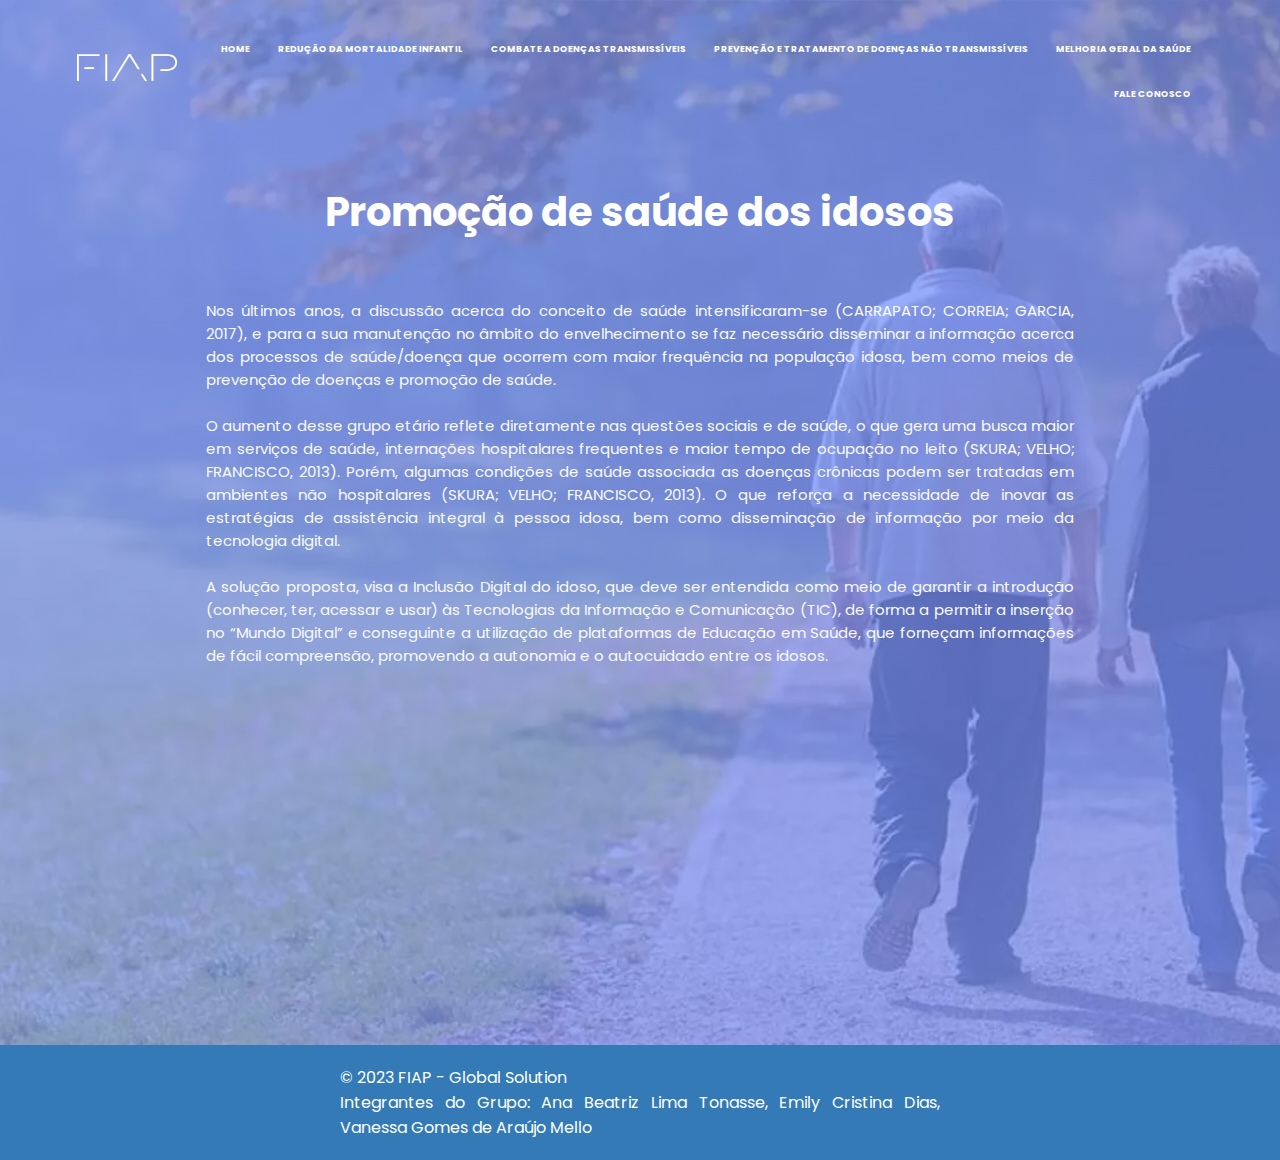
<file: index.html>
<!DOCTYPE html>
<html lang="pt-br">
  <head>
    <title>FIAP - Global Solution</title>
    <meta charset="utf-8" />
    <meta name="viewport" content="width=device-width, initial-scale=1" />

    <link rel="stylesheet" href="./css/shared.css" />
    <link rel="preconnect" href="https://fonts.googleapis.com" />
    <link rel="preconnect" href="https://fonts.gstatic.com" crossorigin />
    <link
      href="https://fonts.googleapis.com/css2?family=Poppins:wght@200;300;400;600;700&display=swap"
      rel="stylesheet"
    />
    <link
      rel="stylesheet"
      href="https://cdnjs.cloudflare.com/ajax/libs/font-awesome/6.4.0/css/all.min.css"
    />
  </head>
  <body>
    <section class="landing-page-header">
      <nav>
        <a href="index.html"> <img src="img/logo.png" alt="Logo Fiap" /></a>
        <div class="nav-links" id="navLinks">
          <i class="fa fa-times" onclick="hideMenu()"></i>
          <ul>
            <li><a href="index.html"><b>HOME</b></a></li>
            <li><a href="infantil.html"><b>REDUÇÃO DA MORTALIDADE INFANTIL</b></a></li>
            <li><a href="combate.html"><b>COMBATE A DOENÇAS TRANSMISSÍVEIS</b></a></li>
            <li>
              <a href="dados.html"
                ><b>PREVENÇÃO E TRATAMENTO DE DOENÇAS NÃO TRANSMISSÍVEIS</b></a
              >
            </li>
            <li><a href="fome.html"><b>MELHORIA GERAL DA SAÚDE</b></a></li>
            <li><a href="fale.html"><b>FALE CONOSCO</b></a></li>
          </ul>
        </div>
        <i class="fa fa-bars" onclick="showMenu()"></i>
      </nav>

      <div class="text-box">
        <h1>Promoção de saúde dos idosos</h1>
        <p>
          Nos últimos anos, a discussão acerca do conceito de saúde intensificaram-se
          (CARRAPATO; CORREIA; GARCIA, 2017), e para a sua manutenção no âmbito do
          envelhecimento se faz necessário disseminar a informação acerca dos processos de saúde/doença que  ocorrem com maior frequência na população idosa, bem como meios de
          prevenção de doenças e promoção de saúde.
          <br />
          <br />
    
          O aumento desse grupo etário reflete diretamente nas questões sociais e de saúde, o
          que gera uma busca maior em serviços de saúde, internações hospitalares frequentes e maior
          tempo de ocupação no leito (SKURA; VELHO; FRANCISCO, 2013). Porém, algumas
          condições de saúde associada as doenças crônicas podem ser tratadas em ambientes não
          hospitalares (SKURA; VELHO; FRANCISCO, 2013). O que reforça a necessidade de inovar
          as estratégias de assistência integral à pessoa idosa, bem como disseminação de informação
          por meio da tecnologia digital.
         <br />
         <br />

         A solução proposta, visa a Inclusão Digital do idoso, que deve ser entendida como meio de garantir a introdução (conhecer, ter, acessar e usar) às Tecnologias da Informação e Comunicação (TIC), de forma a permitir a inserção no “Mundo Digital” e conseguinte a utilização de plataformas de Educação em Saúde, que forneçam informações de fácil compreensão, promovendo a autonomia e o autocuidado entre os idosos.
        </p>

        <iframe
          width="560"
          height="315"
          src="https://www.youtube.com/embed/nD5hLgV888E"
          title="YouTube video player"
          frameborder="0"
          allow="accelerometer; autoplay; clipboard-write; encrypted-media; gyroscope; picture-in-picture; web-share"
          allowfullscreen
        ></iframe>
      
    </section>
    </div>

    <footer>
      <div class="footer-content">
        <p>&copy; 2023 FIAP - Global Solution</p>
        <p>Integrantes do Grupo: Ana Beatriz Lima Tonasse, Emily Cristina Dias, Vanessa Gomes de Araújo Mello</p>
      </div>
    </footer>

  </body>
</html>
</file>
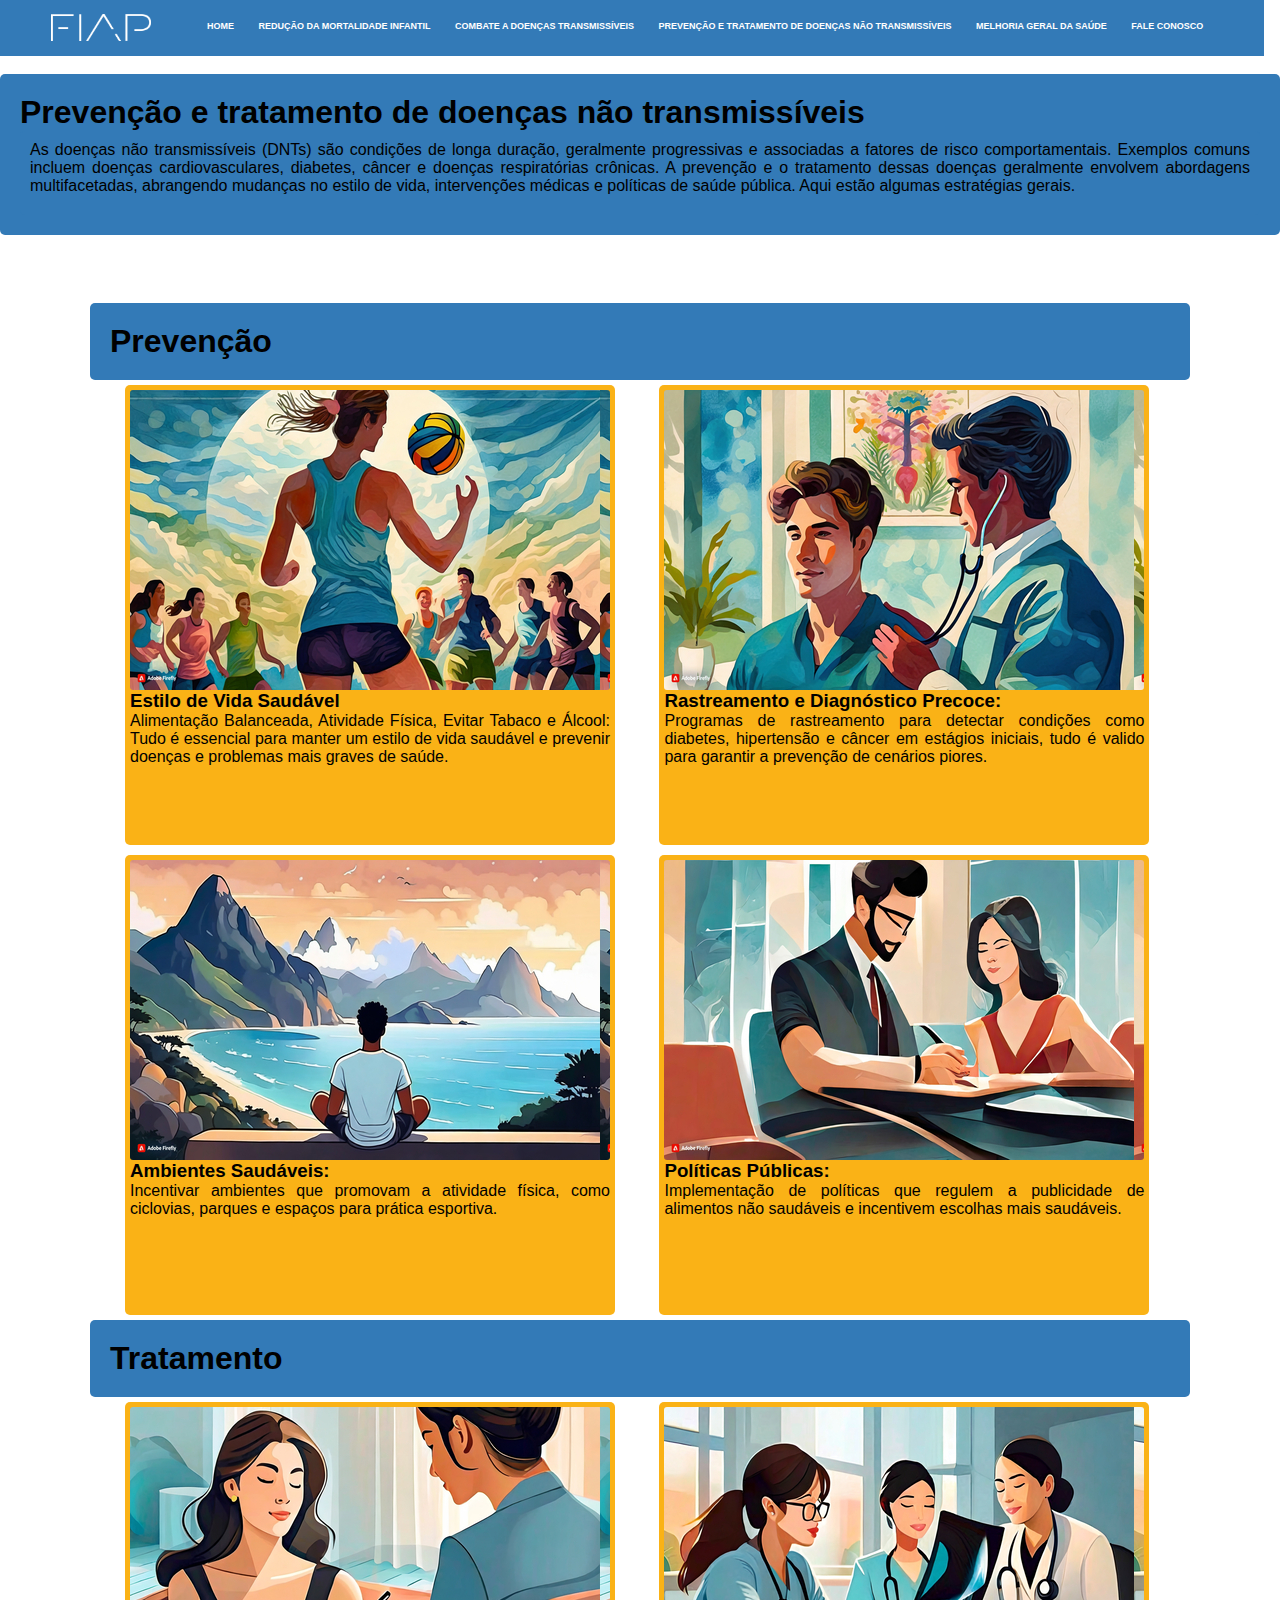
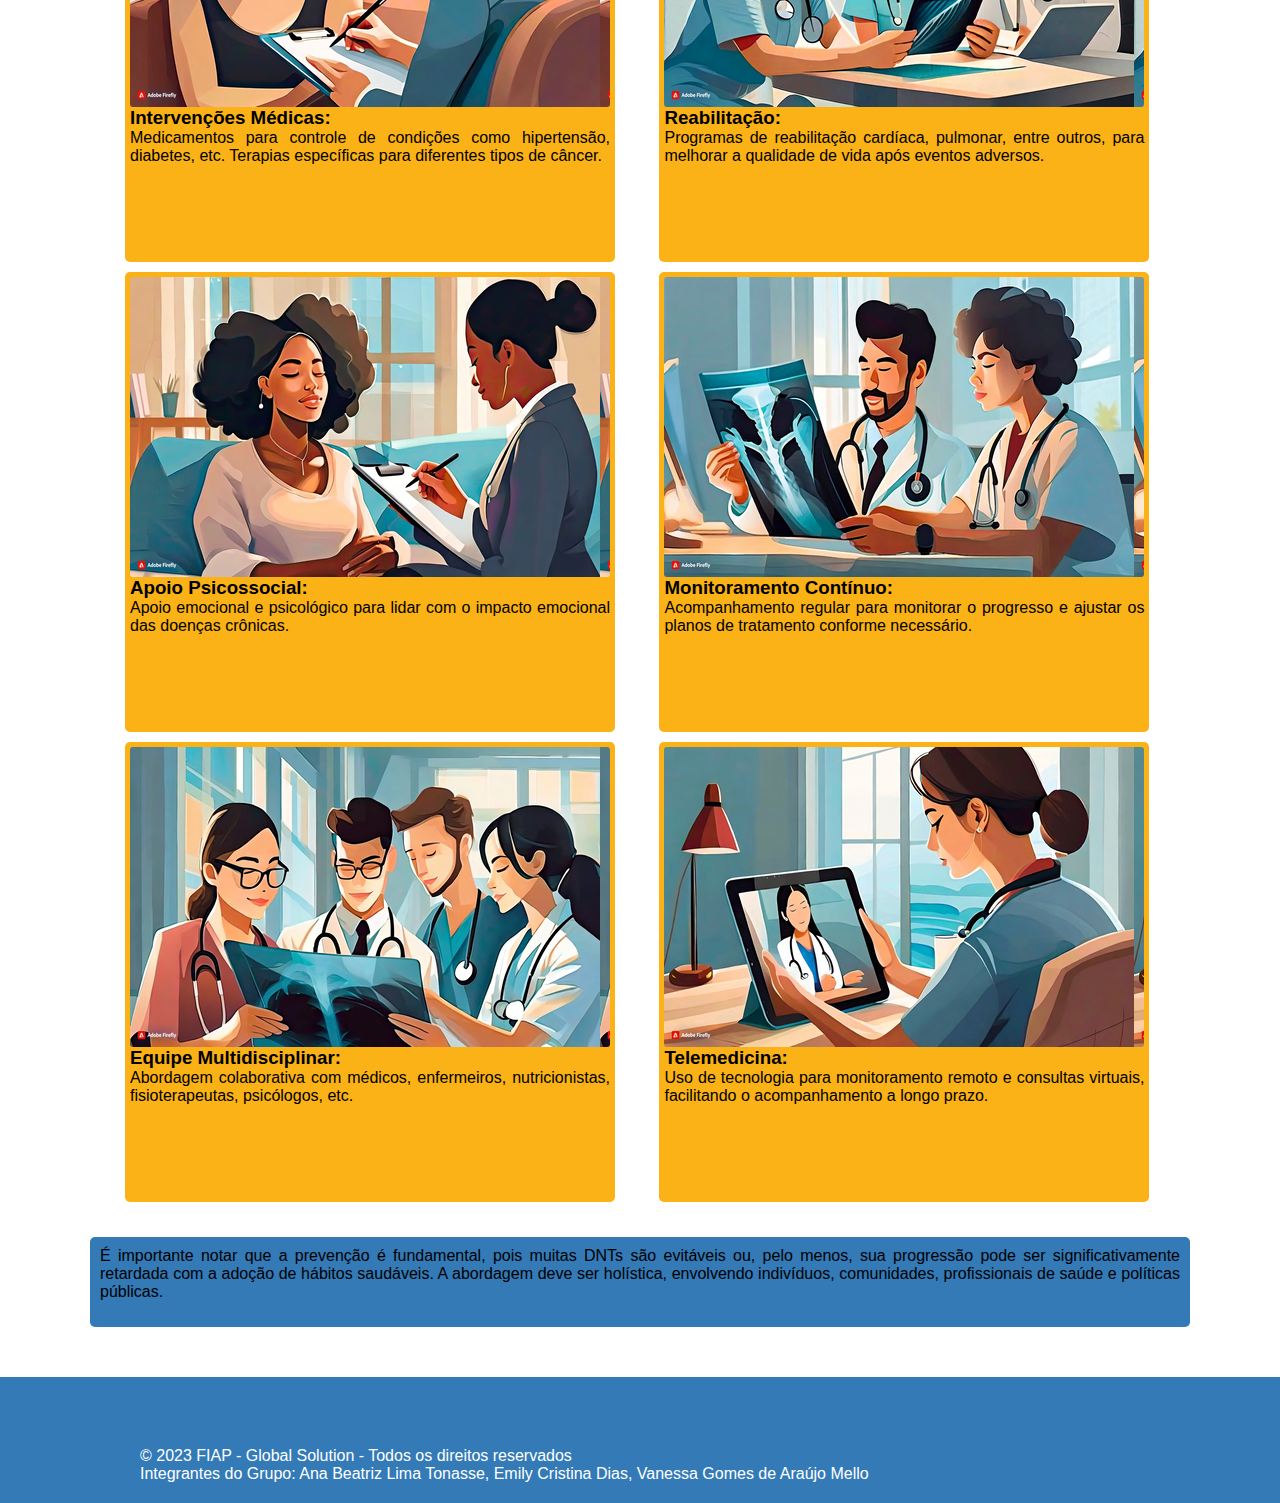
<file: DNTS.html>
<html lang=”pt-br”>

<head>
    <meta charset="utf-8">
    <meta http-equiv="X-UA-Compatible" content="IE-edge">
    <meta name="viewport" content="width=device-width, initial-scale=1">
    <script src="./JS/scriptMGS.js"></script>
    <link rel="stylesheet" href="./css/styleMGS.css">
    <title>Melhoria Geral da Saúde</title>
</head>

<body>

    <nav>
        <a href="index.html"> <img src="img/logo.png" alt="Logo Fiap" /></a>
        <div class="nav-links" id="navLinks">
          <i class="fa fa-times" onclick="hideMenu()"></i>
          <ul>
            <li><a href="index.html"><b>HOME</b></a></li>
            <li><a href="infantil.html"><b>REDUÇÃO DA MORTALIDADE INFANTIL</b></a></li>
            <li><a href="combate.html"><b>COMBATE A DOENÇAS TRANSMISSÍVEIS</b></a></li>
            <li>
              <a href="DNTS.html"
                ><b>PREVENÇÃO E TRATAMENTO DE DOENÇAS NÃO TRANSMISSÍVEIS</b></a
              >
            </li>
            <li><a href="MGS.html"><b>MELHORIA GERAL DA SAÚDE</b></a></li>
            <li><a href="fale.html"><b>FALE CONOSCO</b></a></li>
          </ul>
        </div>
        <i class="fa fa-bars" onclick="showMenu()"></i>
      </nav>

    </br>


    <div class="titulo">
        <h1> Prevenção e tratamento de doenças não transmissíveis </h1>

        <div class="paragrafo1">
            <p> As doenças não transmissíveis (DNTs) são condições de longa duração, geralmente
                progressivas e associadas a fatores de risco comportamentais. Exemplos comuns
                incluem doenças cardiovasculares, diabetes, câncer e doenças respiratórias crônicas.
                A prevenção e o tratamento dessas doenças geralmente envolvem abordagens
                multifacetadas, abrangendo mudanças no estilo de vida, intervenções médicas e
                políticas de saúde pública. Aqui estão algumas estratégias gerais.
            </p>
        </div>
    </div>
</br>
<div class="conteudo">
    <div class="titulo">
        <h1> Prevenção </h1>
    </div>

    <div class="bloco">
        <div id="img9"> </div>
        <h3>Estilo de Vida Saudável</h3>
        <p> Alimentação Balanceada, 
            Atividade Física,
            Evitar Tabaco e Álcool: Tudo é essencial para manter um estilo de vida saudável e prevenir
            doenças e problemas mais graves de saúde.
        </p>

    </div>

    <div class="bloco">
        <div id="img10"> </div>
        <h3>Rastreamento e Diagnóstico Precoce:</h3>
        <p> Programas de rastreamento para detectar condições como diabetes, hipertensão
            e câncer em estágios iniciais, tudo é valido para garantir a prevenção de cenários piores.
        </p>

    </div>

    <div class="bloco">
        <div id="img11"> </div>
        <h3>Ambientes Saudáveis:</h3>
        <p> Incentivar ambientes que promovam a atividade física, como ciclovias,
            parques e espaços para prática esportiva.
        </p>

    </div>

    <div class="bloco">
        <div id="img12"> </div>
        <h3>Políticas Públicas:</h3>
        <p> Implementação de políticas que regulem a publicidade de alimentos não
            saudáveis e incentivem escolhas mais saudáveis.
        </p>
    </div>

    <div class="titulo">
        <h1> Tratamento </h1>
    </div>


    <div class="bloco">
        <div id="img13"> </div>
        <h3>Intervenções Médicas:</h3>
        <p> Medicamentos para controle de condições como hipertensão, diabetes, etc.
            Terapias específicas para diferentes tipos de câncer.
        </p>
    </div>

    <div class="bloco">
        <div id="img14"> </div>
        <h3>Reabilitação:</h3>
        <p> Programas de reabilitação cardíaca, pulmonar, entre outros, para melhorar
            a qualidade de vida após eventos adversos.
        </p>
    </div>

    <div class="bloco">
        <div id="img15"> </div>
        <h3>Apoio Psicossocial:</h3>
        <p> Apoio emocional e psicológico para lidar com o impacto emocional das doenças
            crônicas.
        </p>
    </div>

    <div class="bloco">
        <div id="img16"> </div>
        <h3>Monitoramento Contínuo:</h3>
        <p> Acompanhamento regular para monitorar o progresso e ajustar os planos de
            tratamento conforme necessário.
        </p>
    </div>

    <div class="bloco">
        <div id="img17"> </div>
        <h3>Equipe Multidisciplinar:</h3>
        <p> Abordagem colaborativa com médicos, enfermeiros, nutricionistas,
            fisioterapeutas, psicólogos, etc.
        </p>
    </div>

    <div class="bloco">
        <div id="img18"> </div>
        <h3>Telemedicina:</h3>
        <p> Uso de tecnologia para monitoramento remoto e consultas virtuais,
            facilitando o acompanhamento a longo prazo.
        </p>
    </div>

    <div class="paragrafo2">
        <p> É importante notar que a prevenção é fundamental, pois muitas DNTs são evitáveis 
            ou, pelo menos, sua progressão pode ser significativamente retardada com a adoção 
            de hábitos saudáveis. A abordagem deve ser holística, envolvendo indivíduos, 
            comunidades, profissionais de saúde e políticas públicas.
        </p>
    </div>
</div>

    <footer>
        <div class="footer-content">
          <p>&copy; 2023 FIAP - Global Solution - Todos os direitos reservados</p>
          <p>Integrantes do Grupo: Ana Beatriz Lima Tonasse, Emily Cristina Dias, Vanessa Gomes de Araújo Mello</p>
        </div>
      </footer>


</body>

</html>
</file>
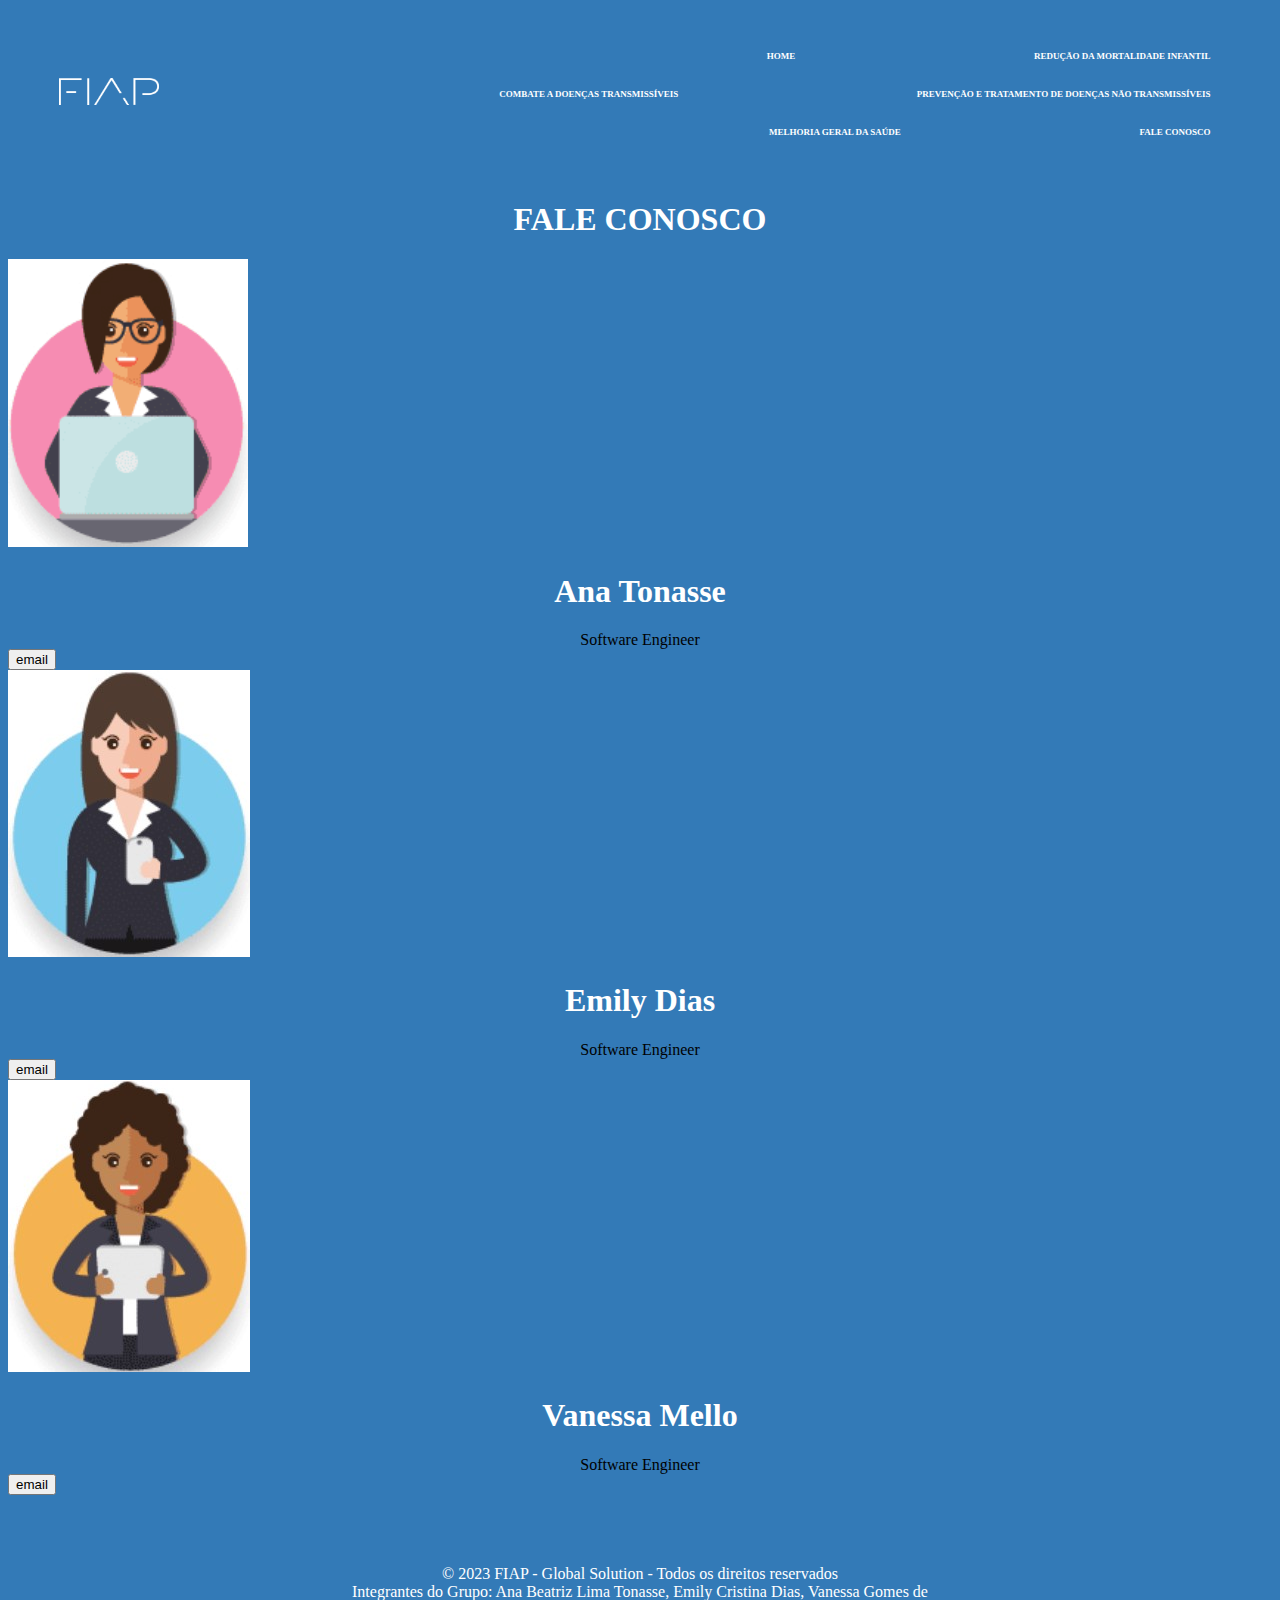
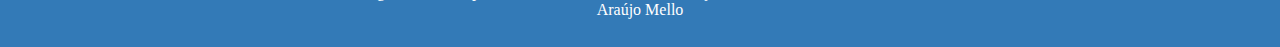
<file: fale.html>
<!DOCTYPE html>
<html lang="pt-br">
  <head>
    <title>FIAP - Global Solution</title>
    <meta charset="UTF-8" />
    <meta name="viewport" content="width=device-width, initial-scale=1.0" />

    <!-- Bootstrap CSS -->
    <link
      href="https://cdn.jsdelivr.net/npm/bootstrap@5.0.2/dist/css/bootstrap.min.css"
      rel="stylesheet"
      integrity="sha384-EVSTQN3/azprG1Anm3QDgpJLIm9Nao0Yz1ztcQTwFspd3yD65VohhpuuCOmLASjC"
      crossorigin="anonymous"
    />
    <!-- Fonts and Css-->
    <link rel="stylesheet" href="css/style.css" />
    <link rel="preconnect" href="https://fonts.googleapis.com" />
    <link rel="preconnect" href="https://fonts.gstatic.com" crossorigin />
    <link
      href="https://fonts.googleapis.com/css2?family=Poppins:wght@200;300;400;600;700&display=swap"
      rel="stylesheet"
    />
  </head>

  <body>

    <nav>
      <a href="index.html"> <img src="img/logo.png" alt="Logo Fiap" /></a>
      <div class="nav-links" id="navLinks">
        <i class="fa fa-times" onclick="hideMenu()"></i>
        <ul>
          <li><a href="index.html"><b>HOME</b></a></li>
          <li><a href="infantil.html"><b>REDUÇÃO DA MORTALIDADE INFANTIL</b></a></li>
          <li><a href="combate.html"><b>COMBATE A DOENÇAS TRANSMISSÍVEIS</b></a></li>
          <li>
            <a href="DNTS.html"
              ><b>PREVENÇÃO E TRATAMENTO DE DOENÇAS NÃO TRANSMISSÍVEIS</b></a
            >
          </li>
          <li><a href="MGS.html"><b>MELHORIA GERAL DA SAÚDE</b></a></li>
          <li><a href="fale.html"><b>FALE CONOSCO</b></a></li>
        </ul>
      </div>
      <i class="fa fa-bars" onclick="showMenu()"></i>
    </nav>
    <div class="conteiner">
      <h1>FALE CONOSCO</h1>
      <section
        class="bg-light d-flex justify-content-center align-items-center h-100 min-vh-100"
      >
        <div class="container text-center">
          <div class="row gy-2">
            <div class="col-lg-4 col-md-4">
              <div
                class="box bg-secondary h-100 d-flex p-4 flex-column text-white"
              >
                <img src="img/Ana1.png" alt="img Ana" />
                <h1>Ana Tonasse</h1>
                <p>Software Engineer</p>
                <a href="anatonasse@cti.com.br" target="_blank"
                  ><input type="button" value="email"
                /></a>
              </div>
            </div>

            <div class="col-lg-4 col-md-4">
              <div
                class="box bg-warning h-100 d-flex p-4 flex-column text-white"
              >
                <img src="img/Emily1.jpg" alt="img Emily" />
                <h1>Emily Dias</h1>
                <p>Software Engineer</p>
                <a href="emilydias@cti.com.br" target="_blank"
                  ><input type="button" value="email"
                /></a>
              </div>
            </div>

            <div class="col-lg-4 col-md-4">
              <div
                class="box bg-primary h-100 d-flex p-4 flex-column text-white"
              >
                <img src="img/Vanessa3.jpg" alt="img Vanessa" />
                <h1>Vanessa Mello</h1>
                <p>Software Engineer</p>
                <a href="vanessamello@cti.com.br" target="_blank"
                  ><input type="button" value="email"
                /></a>
              </div>
            </div>
          </div>
        </div>
      </section>

      <footer>
        <div class="footer-content">
          <p>&copy; 2023 FIAP - Global Solution - Todos os direitos reservados</p>
          <p>Integrantes do Grupo: Ana Beatriz Lima Tonasse, Emily Cristina Dias, Vanessa Gomes de Araújo Mello</p>
        </div>
      </footer>
    </div>
  </body>
</html>
</file>
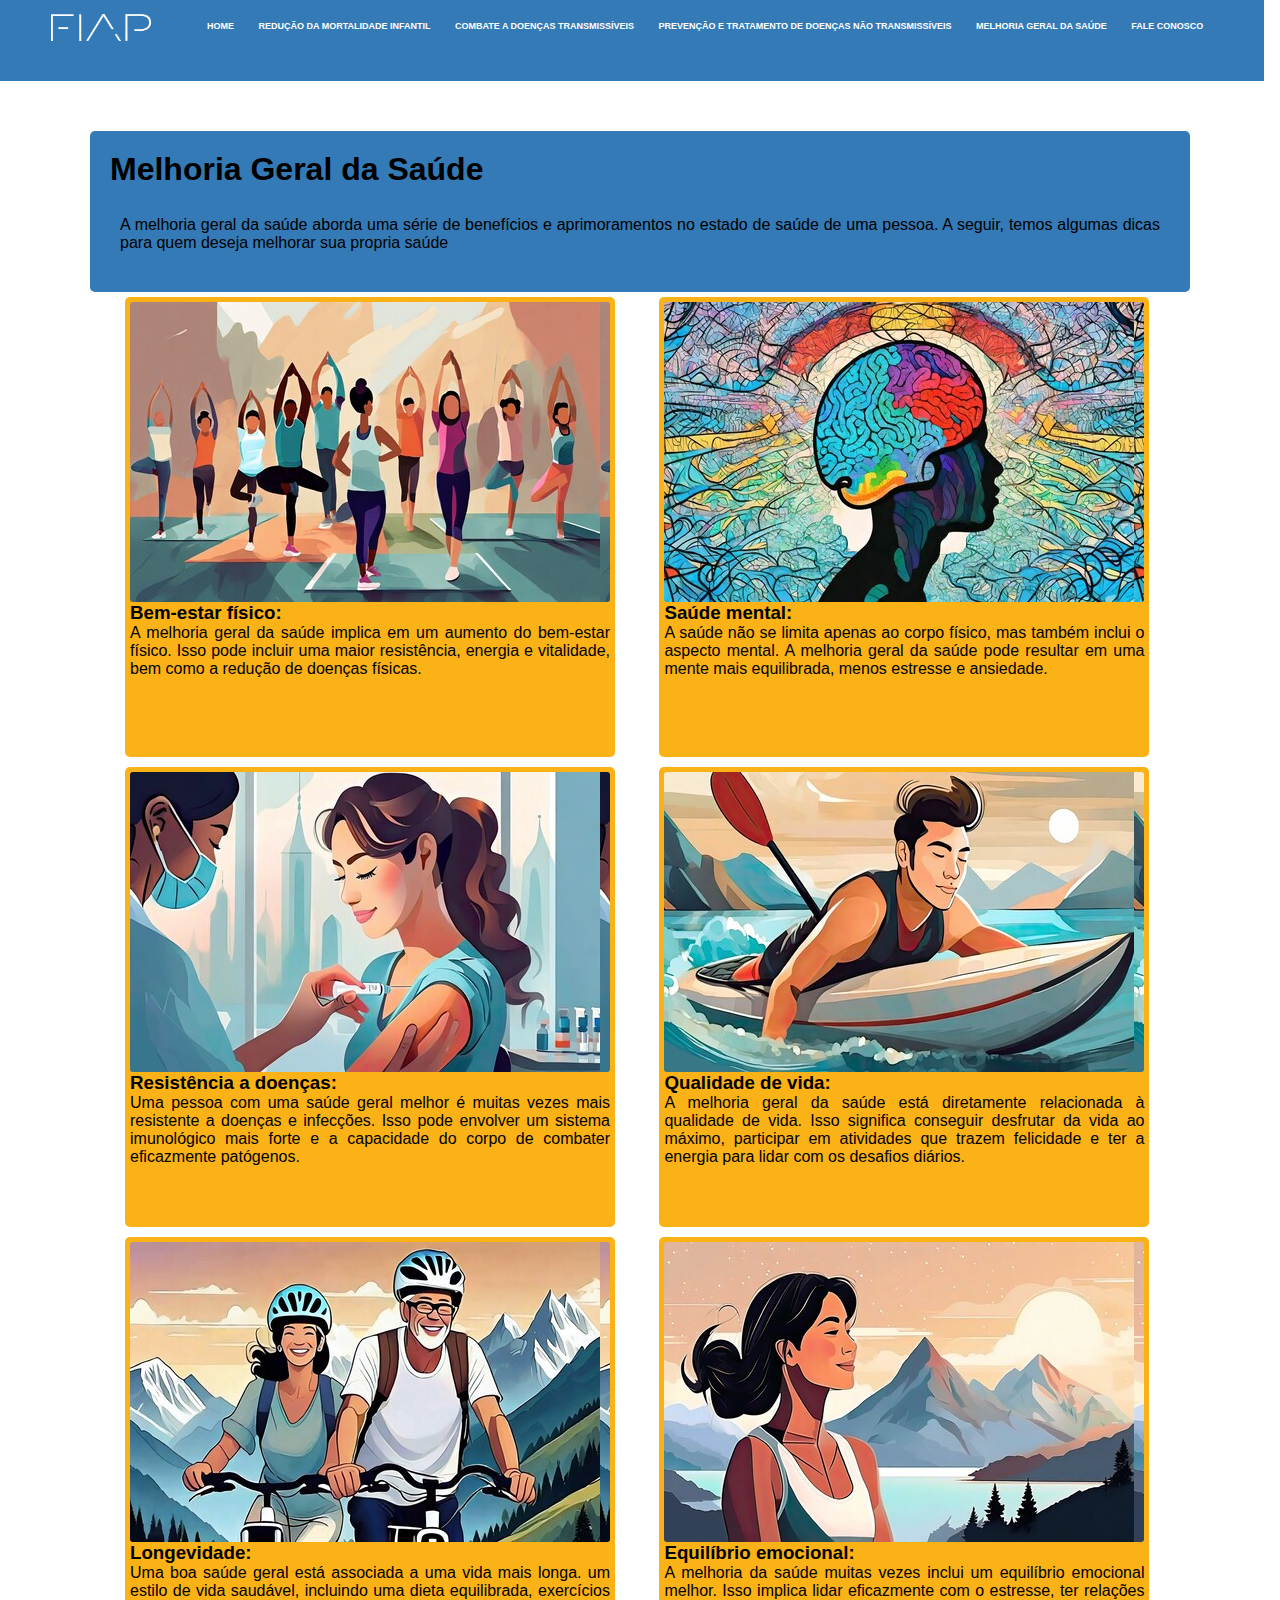
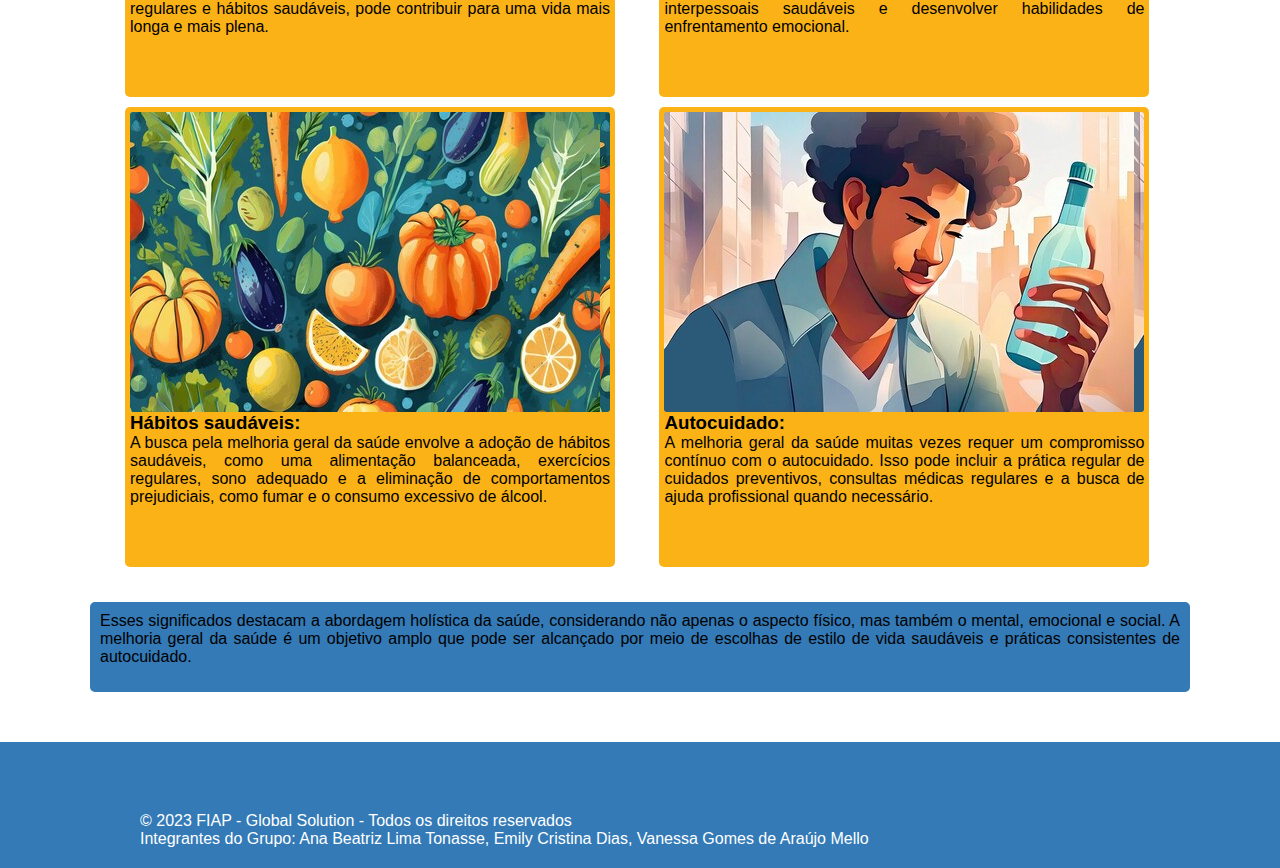
<file: MGS.html>
<html lang=”pt-br”>

<head>
    <meta charset="utf-8">
    <meta http-equiv="X-UA-Compatible" content="IE-edge">
    <meta name="viewport" content="width=device-width, initial-scale=1">
    <script src="./JS/scriptMGS.js"></script>
    <link rel="stylesheet" href="./css/styleMGS.css">
    <title>Melhoria Geral da Saúde</title>
</head>

<body>

    <nav>
        <a href="index.html"> <img src="img/logo.png" alt="Logo Fiap" /></a>
        <div class="nav-links" id="navLinks">
          <i class="fa fa-times" onclick="hideMenu()"></i>
          <ul>
            <li><a href="index.html"><b>HOME</b></a></li>
            <li><a href="infantil.html"><b>REDUÇÃO DA MORTALIDADE INFANTIL</b></a></li>
            <li><a href="combate.html"><b>COMBATE A DOENÇAS TRANSMISSÍVEIS</b></a></li>
            <li>
              <a href="DNTS.html"
                ><b>PREVENÇÃO E TRATAMENTO DE DOENÇAS NÃO TRANSMISSÍVEIS</b></a
              >
            </li>
            <li><a href="MGS.html"><b>MELHORIA GERAL DA SAÚDE</b></a></li>
            <li><a href="fale.html"><b>FALE CONOSCO</b></a></li>
          </ul>
        </div>
        <i class="fa fa-bars" onclick="showMenu()"></i>
      </nav>

    <header> </header>

    <nav></nav>

    

    <div class="conteudo">
        <div class="titulo">
            <h1> Melhoria Geral da Saúde </h1>
        
    </br>

        <div class="paragrafo1">
            <p> A melhoria geral da saúde aborda uma série de benefícios e aprimoramentos
                no estado de saúde de uma pessoa. A seguir, temos algumas dicas para quem deseja
                melhorar sua propria saúde</p>
        </div>
    </div>


        <div class="bloco">
                <div id="img1"> </div>

                <h3>Bem-estar físico:</h3>
                <p> A melhoria geral da saúde implica em um aumento do bem-estar
                    físico. Isso pode incluir uma maior resistência, energia e vitalidade, bem como
                    a redução de doenças físicas.
        </div>



        <div class="bloco">
                    <div id="img2"></div>
                    <h3>Saúde mental:</h3>
                    <p> A saúde não se limita apenas ao corpo físico, mas também inclui o
                        aspecto mental. A melhoria geral da saúde pode resultar em uma mente mais
                        equilibrada, menos estresse e ansiedade.
                    </p>
        </div>

        <div class="bloco">
                    <div id="img3"></div>
                <h3>Resistência a doenças:</h3>
                <p>Uma pessoa com uma saúde geral melhor é muitas vezes mais
                    resistente a doenças e infecções. Isso pode envolver um sistema imunológico mais
                    forte e a capacidade do corpo de combater eficazmente patógenos.
                </p>
        </div>

    <div class="bloco">
                <div id="img4"></div>
            <h3>Qualidade de vida:</h3>
            <p>A melhoria geral da saúde está diretamente relacionada à
                qualidade de vida. Isso significa conseguir desfrutar da vida ao máximo,
                participar em atividades que trazem felicidade e ter a energia para lidar com os
                desafios diários.
            </p>
    </div>

    <div class="bloco">
                <div id="img5"></div>
            <h3>Longevidade:</h3>
            <p>Uma boa saúde geral está associada a uma vida mais
                longa. um estilo de vida saudável, incluindo uma dieta equilibrada,
                exercícios regulares e hábitos saudáveis, pode contribuir para uma vida mais longa e mais plena.
            </p>
    </div>

    <div class="bloco">
                <div id="img6"></div>
            <h3>Equilíbrio emocional:</h3>
            <p>A melhoria da saúde muitas vezes inclui um equilíbrio emocional
                melhor. Isso implica lidar eficazmente com o estresse, ter relações interpessoais
                saudáveis e desenvolver habilidades de enfrentamento emocional.
            </p>
    </div>

    <div class="bloco">
                <div id="img7"></div>
            <h3>Hábitos saudáveis:</h3>
            <p>A busca pela melhoria geral da saúde envolve a
                adoção de hábitos saudáveis, como uma alimentação balanceada, exercícios
                regulares, sono adequado e a eliminação de comportamentos prejudiciais, como fumar
                e o consumo excessivo de álcool.
            </p>
    </div>

    <div class="bloco">
                <div id="img8"></div>
                <h3>Autocuidado:</h3>
                <p>A melhoria geral da saúde muitas vezes requer um compromisso contínuo
                    com o autocuidado. Isso pode incluir a prática regular de cuidados preventivos,
                    consultas médicas regulares e a busca de ajuda profissional quando necessário.
                </p>
    </div>




    <div class="paragrafo2">
        <p>Esses significados destacam a abordagem holística da saúde, considerando não
            apenas o aspecto físico, mas também o mental, emocional e social. A melhoria
            geral da saúde é um objetivo amplo que pode ser alcançado por meio de escolhas
            de estilo de vida saudáveis e práticas consistentes de autocuidado. </p>
    </div>

    </div>



    <footer>
        <div class="footer-content">
          <p>&copy; 2023 FIAP - Global Solution - Todos os direitos reservados</p>
          <p>Integrantes do Grupo: Ana Beatriz Lima Tonasse, Emily Cristina Dias, Vanessa Gomes de Araújo Mello</p>
        </div>
      </footer>


</body>

</html>
</file>
<file: css/shared.css>
* {
  margin: 0;
  padding: 0;
  font-family: "Poppins", sans-serif;
}

.landing-page-header {
  min-height: 100vh;
  width: 100%;
  background-image: linear-gradient(
      rgba(111, 139, 251, 0.7),
      rgba(111, 139, 251, 0.7)
    ),
    url(../img/caminhando.webp);
  background-position: center;
  background-size: cover;
  position: relative;
}

nav {
  display: flex;
  padding: 2% 6%;
  justify-content: space-between;
  align-items: center;
}

nav img {
  width: 100px;
}

p {
  text-align: justify;
}

.nav-links {
  flex: 1;
  text-align: right;
}

.nav-links ul li {
  list-style: none;
  display: inline-block;
  padding: 8px 12px;
  position: relative;
}

.nav-links ul li a {
  color: #fff;
  text-decoration: none;
  font-size: 9px;
}

.nav-links ul li::after {
  content: "";
  width: 0%;
  height: 4px;
  background-color: #fab216;
  display: block;
  margin: auto;
  transition: 0.5s;
}

.nav-links ul li:hover::after {
  width: 100%;
}

.text-box {
  width: 100%;
  max-width: 900px;
  margin: auto;
  color: #fff;
  text-align: center;
}

.text-box h1 {
  font-size: 40px;
  margin-top: 25px;
  padding: 16px;
}

.text-box p {
  margin: 25px 0 40px;
  font-size: 15px;
  color: #fafafa;
  padding: 16px;
}

.text-box iframe {
  width: calc(100% - 32px);
  max-width: 600px;
  margin: 0px 16px;
}

nav .fa {
  display: none;
}

.header h1 {
  margin-top: 100px;
  font-size: 45px;
}

@media (max-width: 700px) {
  .text-box h1 {
    font-size: 20px;
  }
  .nav-links ul li {
    display: block;
  }
  .nav-links {
    position: fixed;
    background: #fab216;
    height: 100vh;
    width: 200px;
    top: 0;
    right: -200px;
    text-align: left;
    z-index: 2;
    transition: 200ms;
  }

  nav .fa {
    display: block;
    color: #fff;
    margin: 10px;
    font-size: 22px;
    cursor: pointer;
  }

  .nav-links ul {
    padding: 20px;
  }

  .header h1 {
    font-size: 20px;
    margin-top: 130px;
  }
}

footer {
  background-color: #337ab7;
  color: white;
  text-align: center;
  padding: 20px;
}

.footer-content {
  max-width: 600px;
  margin: 0 auto;
}
</file>
<file: css/styleMGS.css>
* {
    margin: 0;
    padding: 0;
    font-family: "Poppins", sans-serif;
  }
  
  
  nav {
    display: flex;
    padding: 1% 4%;
    justify-content: space-between;
    align-items: center;
    width: 1162px;
    background-color: #337ab7;
  }
  
  nav img {
    width: 100px;
  }
  
  p {
    text-align: justify;
  }
  
  .nav-links {
    flex: 1;
    text-align: right;
  }
  
  .nav-links ul li {
    list-style: none;
    display: inline-block;
    padding: 8px 10px;
    position: relative;
  }
  
  .nav-links ul li a {
    color: #fff;
    text-decoration: none;
    font-size: 9px;
  }
  
  .nav-links ul li::after {
    content: "";
    width: 0%;
    height: 4px;
    background-color: #fab216;
    display: block;
    margin: auto;
    transition: 0.5s;
  }
  
  .nav-links ul li:hover::after {
    width: 100%;
  }
  
  .text-box {
    width: 100%;
    max-width: 900px;
    margin: auto;
    color: #fff;
    text-align: center;
  }
  
  .text-box h1 {
    font-size: 40px;
    margin-top: 25px;
    padding: 16px;
  }
  
  .text-box p {
    margin: 25px 0 40px;
    font-size: 15px;
    color: #fafafa;
    padding: 16px;
  }
  
  .text-box iframe {
    width: calc(100% - 32px);
    max-width: 600px;
    margin: 0px 16px;
  }
  
  nav .fa {
    display: none;
  }
  
  .header h1 {
    margin-top: 100px;
    font-size: 45px;
  }
  
  @media (max-width: 700px) {
    .text-box h1 {
      font-size: 20px;
    }
    .nav-links ul li {
      display: block;
    }
    .nav-links {
      position: fixed;
      background: #fab216;
      height: 100vh;
      width: 200px;
      top: 0;
      right: -200px;
      text-align: left;
      z-index: 2;
      transition: 200ms;
    }
  
    nav .fa {
      display: block;
      color: #fff;
      margin: 10px;
      font-size: 22px;
      cursor: pointer;
    }
  
    .nav-links ul {
      padding: 20px;
    }
  
    .header h1 {
      font-size: 20px;
      margin-top: 130px;
    }
  }
  
  footer {
    background-color: #337ab7;
    color: white;
    text-align: center;
    padding: 20px;
  }
  
  .footer-content {
    max-width: 1000px;
    margin: 0 auto;
    margin-top: 50px;
  }
  

/*---Bloco Imagens---*/



#img1{
    background-image: url(../img/bem_estar.jpg);
    width: 480px; 
    height: 300px;
    border-radius: 3px;
    position: relative;
    display: inline-block;
}

#img2{
    background-image: url(../img/saude_mental.jpg);
    width: 480px; 
    height: 300px;
    border-radius: 3px;
    position: relative;
    display: inline-block;
}

#img3{
    background-image: url(../img/resistencia.jpg);
    width: 480px; 
    height: 300px;
    border-radius: 3px;
    position: relative;
    display: inline-block;
}

#img4{
    background-image: url(../img/qualidade.jpg);
    width: 480px; 
    height: 300px;
    border-radius: 3px;
    position: relative;
}

#img5{
    background-image: url(../img/longevidade.jpg);
    width: 480px; 
    height: 300px;
    border-radius: 3px;
    position: relative;
}

#img6{
    background-image: url(../img/equilibrio.jpg);
    width: 480px; 
    height: 300px;
    border-radius: 3px;
    position: relative;
}

#img7{
    background-image: url(../img/habitos.jpg);
    width: 480px; 
    height: 300px;
    border-radius: 3px;
    position: relative;
}

#img8{
    background-image: url(../img/auto_cuidado.jpg);
    width: 480px; 
    height: 300px;
    border-radius: 3px;
    position: relative;
}

#img9{
  background-image: url(../img/estilodevida.jpg);
  width: 480px; 
  height: 300px;
  border-radius: 3px;
  position: relative;
  display: inline-block;
}

#img10{
  background-image: url(../img/diagnostico.jpg);
  width: 480px; 
  height: 300px;
  border-radius: 3px;
  position: relative;
  display: inline-block;
}

#img11{
  background-image: url(../img/ambientesS.jpg);
  width: 480px; 
  height: 300px;
  border-radius: 3px;
  position: relative;
  display: inline-block;
}

#img12{
  background-image: url(../img/politicas.jpg);
  width: 480px; 
  height: 300px;
  border-radius: 3px;
  position: relative;
  display: inline-block;
}

#img13{
  background-image: url(../img/intervencao.jpg);
  width: 480px; 
  height: 300px;
  border-radius: 3px;
  position: relative;
  display: inline-block;
}

#img14{
  background-image: url(../img/reabilitacao.jpg);
  width: 480px; 
  height: 300px;
  border-radius: 3px;
  position: relative;
  display: inline-block;
}

#img15{
  background-image: url(../img/apoio.jpg);
  width: 480px; 
  height: 300px;
  border-radius: 3px;
  position: relative;
  display: inline-block;
}


#img16{
  background-image: url(../img/monitoramento.jpg);
  width: 480px; 
  height: 300px;
  border-radius: 3px;
  position: relative;
  display: inline-block;
}

#img17{
  background-image: url(../img/equipemulti.jpg);
  width: 480px; 
  height: 300px;
  border-radius: 3px;
  position: relative;
  display: inline-block;
}

#img18{
  background-image: url(../img/telemedicina.jpg);
  width: 480px; 
  height: 300px;
  border-radius: 3px;
  position: relative;
  display: inline-block;
}

/*--- Fim do Bloco Imagens---*/

.paragrafo1{
    background-color: #337ab7;
    padding: 10px;
    padding-bottom: 20px;
    border-radius: 5px;
    padding-bottom: -50px;
}

.paragrafo2{
    background-color: #337ab7;
    padding: 10px;
    margin-top: 30px;
    margin-bottom: 100px;
    height: 70px;
    border-radius: 5px;
}

.conteudo{
    max-width: fit-content;
    margin: auto;
    width: 1100px;
    position: relative;
    top: 50px;
}
.bloco{
    display: inline-block;
    width: 480px; 
    height: 450px;
    /* margin-top: 50px;
    margin-left: 50px; */
    text-align: left;
    white-space: normal;
    background-color: #fab216;
    text-align: justify;
    margin: 5px;
    margin-left: 35px;
    border-radius: 5px;
    padding: 5px;

    
}

.titulo{
    background-color: #337ab7;
    padding: 20px;
    border-radius: 5px;
}
</file>
<file: css/style.css>
nav {
  display: flex;
  padding: 1% 4%;
  justify-content: space-between;
  align-items: center;
  width: 1162px;
  background-color: #337ab7;
}

nav img {
  width: 100px;
}

p {
  text-align: justify;
}

.nav-links {
  flex: 1;
  text-align: right;
}

.nav-links ul li {
  list-style: none;
  display: inline-block;
  padding: 8px 10px;
  position: relative;
}

.nav-links ul li a {
  color: #fff;
  text-decoration: none;
  font-size: 9px;
}

.nav-links ul li::after {
  content: "";
  width: 0%;
  height: 4px;
  background-color: #fab216;
  display: block;
  margin: auto;
  transition: 0.5s;
}

.nav-links ul li:hover::after {
  width: 100%;
}

.text-box {
  width: 100%;
  max-width: 900px;
  margin: auto;
  color: #fff;
  text-align: center;
}

.text-box h1 {
  font-size: 40px;
  margin-top: 25px;
  padding: 16px;
}

.text-box p {
  margin: 25px 0 40px;
  font-size: 15px;
  color: #fafafa;
  padding: 16px;
}

.text-box iframe {
  width: calc(100% - 32px);
  max-width: 600px;
  margin: 0px 16px;
}

nav .fa {
  display: none;
}

.header h1 {
  margin-top: 100px;
  font-size: 45px;
}

@media (max-width: 700px) {
  .text-box h1 {
    font-size: 20px;
  }
  .nav-links ul li {
    display: block;
  }
  .nav-links {
    position: fixed;
    background: #fab216;
    height: 100vh;
    width: 200px;
    top: 0;
    right: -200px;
    text-align: left;
    z-index: 2;
    transition: 200ms;
  }

  nav .fa {
    display: block;
    color: #fff;
    margin: 10px;
    font-size: 22px;
    cursor: pointer;
  }

  .nav-links ul {
    padding: 20px;
  }

  .header h1 {
    font-size: 20px;
    margin-top: 130px;
  }
}

footer {
  background-color: #337ab7;
  color: white;
  text-align: center;
  padding: 20px;
}

.footer-content {
  max-width: 1000px;
  margin: 0 auto;
  margin-top: 50px;
}

h1,
h2 {
  text-align: center;
  color: #fff;
}

body {
    background-color: #337ab7;

}

p {
  text-align: center;
  margin: 0 20% 0 20%;
}

a {
  text-align: center;
}

li {
  margin-left: 21%;
}
</file>
